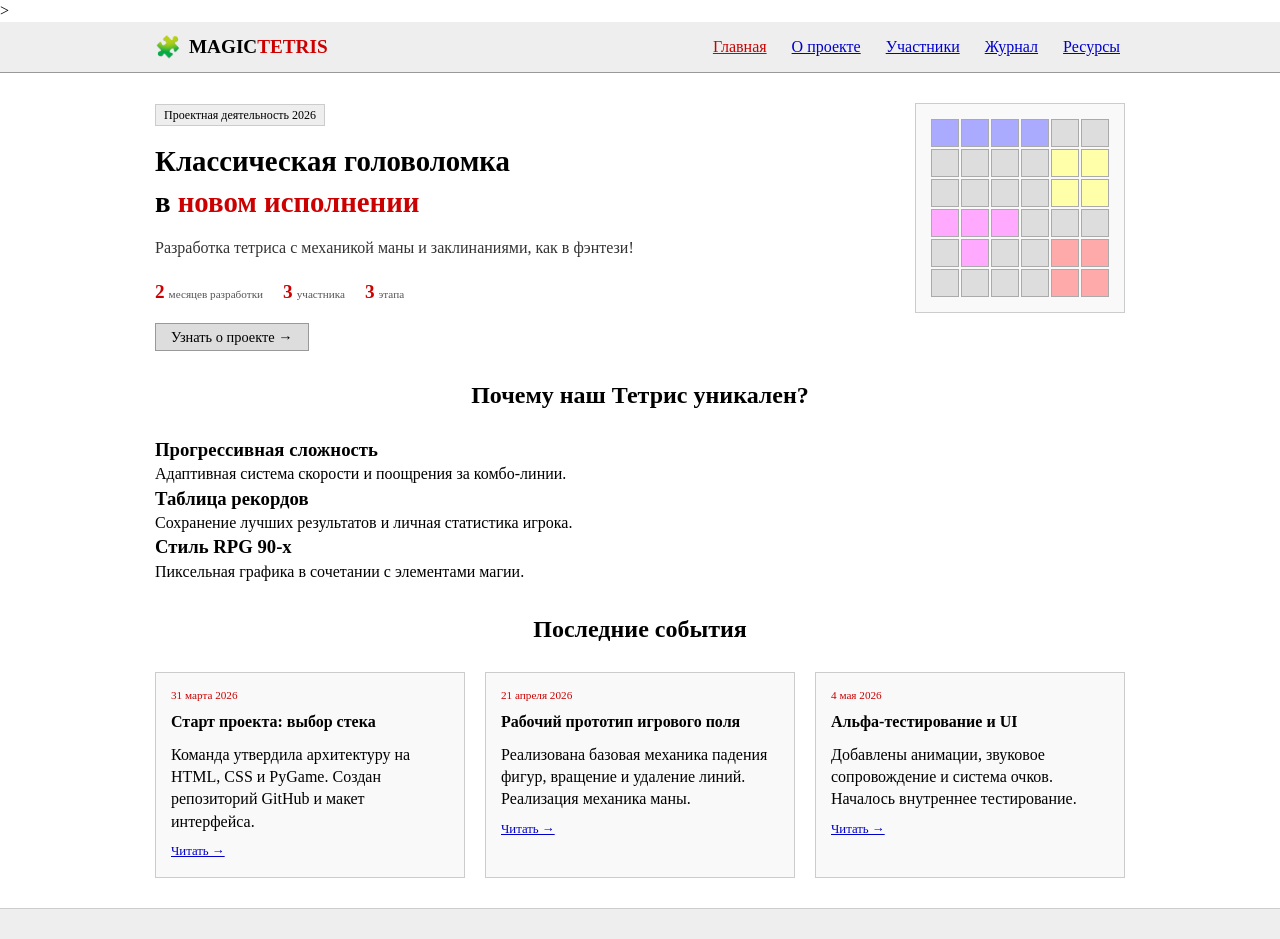
<file: сайт/pages/index.html>
<!DOCTYPE html>
<html lang="ru">
<head>
    <meta charset="UTF-8">
    <meta name="viewport" content="width=device-width, initial-scale=1.0, user-scalable=yes">
    <title>Главная | Тетрис: Проектная деятельность</title>
    <link rel="stylesheet" <link rel="stylesheet" href="../css/style.css">>
    <link href="https://fonts.googleapis.com/css2?family=Inter:opsz,wght@14..32,400;14..32,500;14..32,600;14..32,700&family=VT323&display=swap" rel="stylesheet">
</head>
<body>
    <div class="site-wrapper">
        <header class="main-header">
            <div class="container header-container">
                <div class="logo">
                    <div class="tetris-icon">🧩</div>
                    <span class="logo-text">MAGIC<span class="highlight">TETRIS</span></span>
                </div>
                <nav class="main-nav">
                    <ul>
                        <li><a href="index.html" class="active">Главная</a></li>
                        <li><a href="about.html">О проекте</a></li>
                        <li><a href="team.html">Участники</a></li>
                        <li><a href="journal.html">Журнал</a></li>
                        <li><a href="resources.html">Ресурсы</a></li>
                    </ul>
                </nav>
                <div class="mobile-toggle">☰</div>
            </div>
        </header>

        <main>
            <!-- Герой-секция с анимацией -->
            <section class="hero">
                <div class="container hero-grid">
                    <div class="hero-content">
                        <span class="hero-tag">Проектная деятельность 2026</span>
                        <h1>Классическая головоломка<br>в <span class="neon-text">новом исполнении</span></h1>
                        <p class="hero-annotation">
                            Разработка тетриса с механикой маны и заклинаниями, как в фэнтези!
                        </p>
                        <div class="hero-stats">
                            <div class="stat"><span class="stat-num">2</span> <span>месяцев разработки</span></div>
                            <div class="stat"><span class="stat-num">3</span> <span>участника</span></div>
                            <div class="stat"><span class="stat-num">3</span> <span>этапа</span></div>
                        </div>
                        <a href="about.html" class="btn btn-primary">Узнать о проекте →</a>
                    </div>
                    <div class="hero-visual">
                        <!-- Анимированная сетка тетриса (иллюстрация) -->
                        <div class="tetris-grid-preview">
                            <div class="preview-row"><div class="block i-block"></div><div class="block i-block"></div><div class="block i-block"></div><div class="block i-block"></div><div class="block"></div><div class="block"></div></div>
                            <div class="preview-row"><div class="block"></div><div class="block"></div><div class="block"></div><div class="block"></div><div class="block o-block"></div><div class="block o-block"></div></div>
                            <div class="preview-row"><div class="block"></div><div class="block"></div><div class="block"></div><div class="block"></div><div class="block o-block"></div><div class="block o-block"></div></div>
                            <div class="preview-row"><div class="block t-block"></div><div class="block t-block"></div><div class="block t-block"></div><div class="block"></div><div class="block"></div><div class="block"></div></div>
                            <div class="preview-row"><div class="block"></div><div class="block t-block"></div><div class="block"></div><div class="block"></div><div class="block l-block"></div><div class="block l-block"></div></div>
                            <div class="preview-row"><div class="block"></div><div class="block"></div><div class="block"></div><div class="block"></div><div class="block l-block"></div><div class="block l-block"></div></div>
                        </div>
                    </div>
                </div>
            </section>

            <!-- Краткая аннотация проекта (блок с акцентами) -->
            <section class="features">
                <div class="container">
                    <h2 class="section-title">Почему наш Тетрис уникален?</h2>
                    <div class="features-grid">
                        <div class="feature-card">
                            <div class="feature-icon"></div>
                            <h3>Прогрессивная сложность</h3>
                            <p>Адаптивная система скорости и поощрения за комбо-линии.</p>
                        </div>
                        <div class="feature-card">
                            <div class="feature-icon"></div>
                            <h3>Таблица рекордов</h3>
                            <p>Сохранение лучших результатов и личная статистика игрока.</p>
                        </div>
                        <div class="feature-card">
                            <div class="feature-icon"></div>
                            <h3>Стиль RPG 90-х</h3>
                            <p>Пиксельная графика в сочетании с элементами магии.</p>
                        </div>
                    </div>
                </div>
            </section>

            <!-- Анонс новостей из журнала -->
            <section class="preview-news">
                <div class="container">
                    <h2 class="section-title">Последние события</h2>
                    <div class="news-preview-grid">
                        <article class="news-card">
                            <div class="news-date">31 марта 2026</div>
                            <h3>Старт проекта: выбор стека</h3>
                            <p>Команда утвердила архитектуру на HTML, CSS и PyGame. Создан репозиторий GitHub и макет интерфейса.</p>
                            <a href="journal.html#post1" class="read-more">Читать →</a>
                        </article>
                        <article class="news-card">
                            <div class="news-date">21 апреля 2026</div>
                            <h3>Рабочий прототип игрового поля</h3>
                            <p>Реализована базовая механика падения фигур, вращение и удаление линий. Реализация механика маны.</p>
                            <a href="journal.html#post2" class="read-more">Читать →</a>
                        </article>
                        <article class="news-card">
                            <div class="news-date">4 мая 2026</div>
                            <h3>Альфа-тестирование и UI</h3>
                            <p>Добавлены анимации, звуковое сопровождение и система очков. Началось внутреннее тестирование.</p>
                            <a href="journal.html#post3" class="read-more">Читать →</a>
                        </article>
                    </div>
                </div>
            </section>


        <footer class="main-footer">
            <div class="container footer-inner"></div></div>
        </footer>
    </div>
   
</body>
</html>
</file>
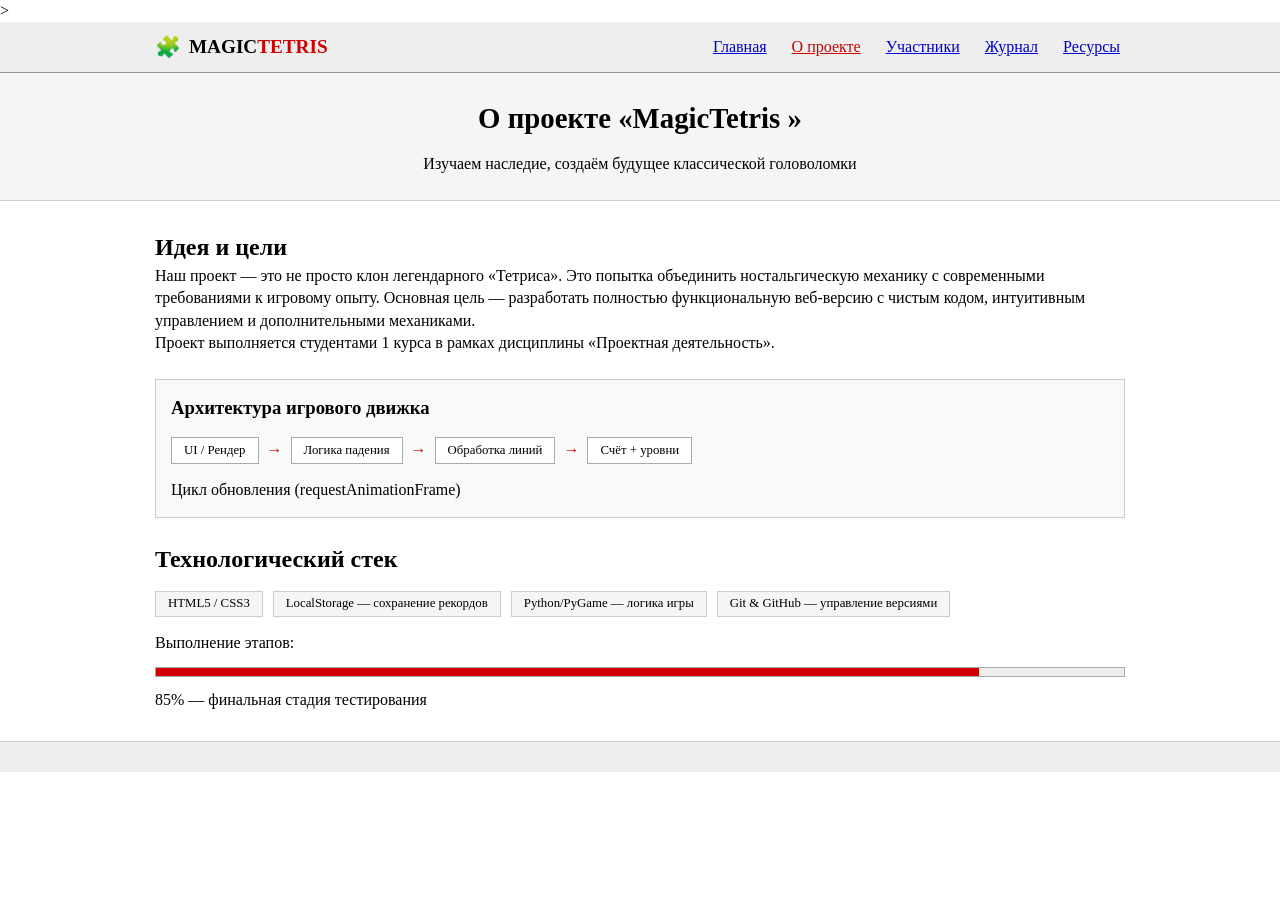
<file: сайт/pages/about.html>
<!DOCTYPE html>
<html lang="ru">
<head>
    <meta charset="UTF-8">
    <meta name="viewport" content="width=device-width, initial-scale=1.0">
    <title>О проекте | Тетрис: команда MagicTetris</title>
    <link rel="stylesheet" <link rel="stylesheet" href="../css/style.css">>
    <link href="https://fonts.googleapis.com/css2?family=Inter:opsz,wght@14..32,400;14..32,600;14..32,700&display=swap" rel="stylesheet">
</head>
<body>
    <div class="site-wrapper">
        <header class="main-header">
            <div class="container header-container">
                <div class="logo"><div class="tetris-icon">🧩</div><span class="logo-text">MAGIC<span class="highlight">TETRIS</span></span></div>
                <nav class="main-nav"><ul><li><a href="index.html">Главная</a></li><li><a href="about.html" class="active">О проекте</a></li><li><a href="team.html">Участники</a></li><li><a href="journal.html">Журнал</a></li><li><a href="resources.html">Ресурсы</a></li></ul></nav>
                <div class="mobile-toggle">☰</div>
            </div>
        </header>

        <main>
            <section class="page-header">
                <div class="container">
                    <h1>О проекте «MagicTetris  »</h1>
                    <p>Изучаем наследие, создаём будущее классической головоломки</p>
                </div>
            </section>

            <section class="about-description">
                <div class="container">
                    <div class="text-block">
                        <h2>Идея и цели</h2>
                        <p>Наш проект — это не просто клон легендарного «Тетриса». Это попытка объединить ностальгическую механику с современными требованиями к игровому опыту. Основная цель — разработать полностью функциональную веб-версию с чистым кодом, интуитивным управлением и дополнительными механиками.</p>
                        <p>Проект выполняется студентами 1 курса в рамках дисциплины «Проектная деятельность».</p>
                    </div>

                    <div class="media-row">
                        <div class="schema-diagram">
                            <h3>Архитектура игрового движка</h3>
                            <div class="schema-grid">
                                <div class="schema-item"> UI / Рендер</div>
                                <div class="schema-arrow">→</div>
                                <div class="schema-item"> Логика падения</div>
                                <div class="schema-arrow">→</div>
                                <div class="schema-item"> Обработка линий</div>
                                <div class="schema-arrow">→</div>
                                <div class="schema-item"> Счёт + уровни</div>
                            </div>
                            <div class="extra-schema"><span>Цикл обновления (requestAnimationFrame)</span></div>
                        </div>
                    </div>

                    <div class="tech-stack">
                        <h2>Технологический стек</h2>
                        <ul class="tech-list">
                            <li>HTML5 / CSS3</li>
                            <li>LocalStorage — сохранение рекордов</li>
                            <li>Python/PyGame — логика игры</li>
                            <li>Git & GitHub — управление версиями</li>
                        </ul>
                        <div class="progress-chart">
                            <span>Выполнение этапов:</span>
                            <div class="progress-bar"><div class="progress-fill" style="width:85%"></div></div>
                            <span>85% — финальная стадия тестирования</span>
                        </div>
                    </div>
                </div>
            </section>
        </main>

        <footer class="main-footer">
            <div class="container footer-inner"></div></div>
        </footer>
    </div>
    
</body>
</html>
</file>
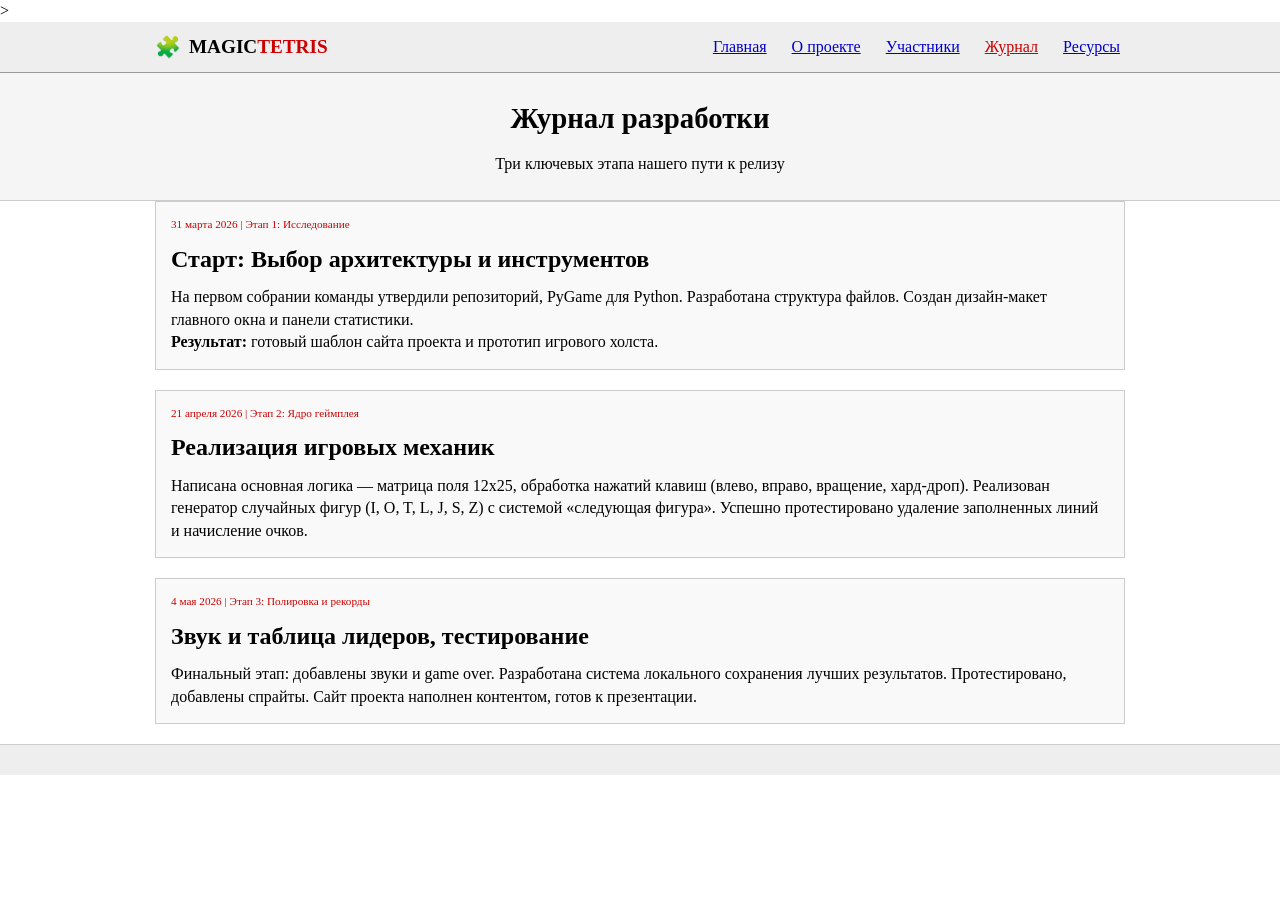
<file: сайт/pages/journal.html>
<!DOCTYPE html>
<html lang="ru">
<head>
    <meta charset="UTF-8">
    <meta name="viewport" content="width=device-width, initial-scale=1.0">
    <title>Журнал проекта | TetrisPro</title>
    <link rel="stylesheet" <link rel="stylesheet" href="../css/style.css">>
    <link href="https://fonts.googleapis.com/css2?family=Inter:opsz,wght@14..32,400;14..32,600;14..32,700&display=swap" rel="stylesheet">
</head>
<body>
    <div class="site-wrapper">
        <header class="main-header">
            <div class="container header-container">
                <div class="logo"><div class="tetris-icon">🧩</div><span class="logo-text">MAGIC<span class="highlight">TETRIS</span></span></div>
                <nav class="main-nav"><ul><li><a href="index.html">Главная</a></li><li><a href="about.html">О проекте</a></li><li><a href="team.html">Участники</a></li><li><a href="journal.html" class="active">Журнал</a></li><li><a href="resources.html">Ресурсы</a></li></ul></nav>
                <div class="mobile-toggle">☰</div>
            </div>
        </header>

        <main>
            <section class="page-header">
                <div class="container"><h1>Журнал разработки</h1><p>Три ключевых этапа нашего пути к релизу</p></div>
            </section>

            <section class="journal-posts container">
                <article class="post" id="post1">
                    <div class="post-meta">31 марта 2026 | Этап 1: Исследование</div>
                    <h2>Старт: Выбор архитектуры и инструментов</h2>
                    <div class="post-content">
                        <p>На первом собрании команды утвердили репозиторий, PyGame для Python. Разработана структура файлов. Создан дизайн-макет главного окна и панели статистики. <br> <strong>Результат:</strong> готовый шаблон сайта проекта и прототип игрового холста.</p>
                    </div>
                </article>

                <article class="post" id="post2">
                    <div class="post-meta">21 апреля 2026 | Этап 2: Ядро геймплея</div>
                    <h2>Реализация игровых механик</h2>
                    <div class="post-content">
                        <p>Написана основная логика — матрица поля 12x25, обработка нажатий клавиш (влево, вправо, вращение, хард-дроп). Реализован генератор случайных фигур (I, O, T, L, J, S, Z) с системой «следующая фигура». Успешно протестировано удаление заполненных линий и начисление очков.</p>
                    </div>
                </article>

                <article class="post" id="post3">
                    <div class="post-meta">4 мая 2026 | Этап 3: Полировка и рекорды</div>
                    <h2>Звук и таблица лидеров, тестирование</h2>
                    <div class="post-content">
                        <p>Финальный этап: добавлены звуки и game over. Разработана система локального сохранения лучших результатов. Протестировано, добавлены спрайты. Сайт проекта наполнен контентом, готов к презентации.</p>
                    </div>
                </article>

                
            </section>
        </main>

        <footer class="main-footer">
            <div class="container footer-inner"></div></div>
        </footer>
    </div>

</body>
</html>
</file>
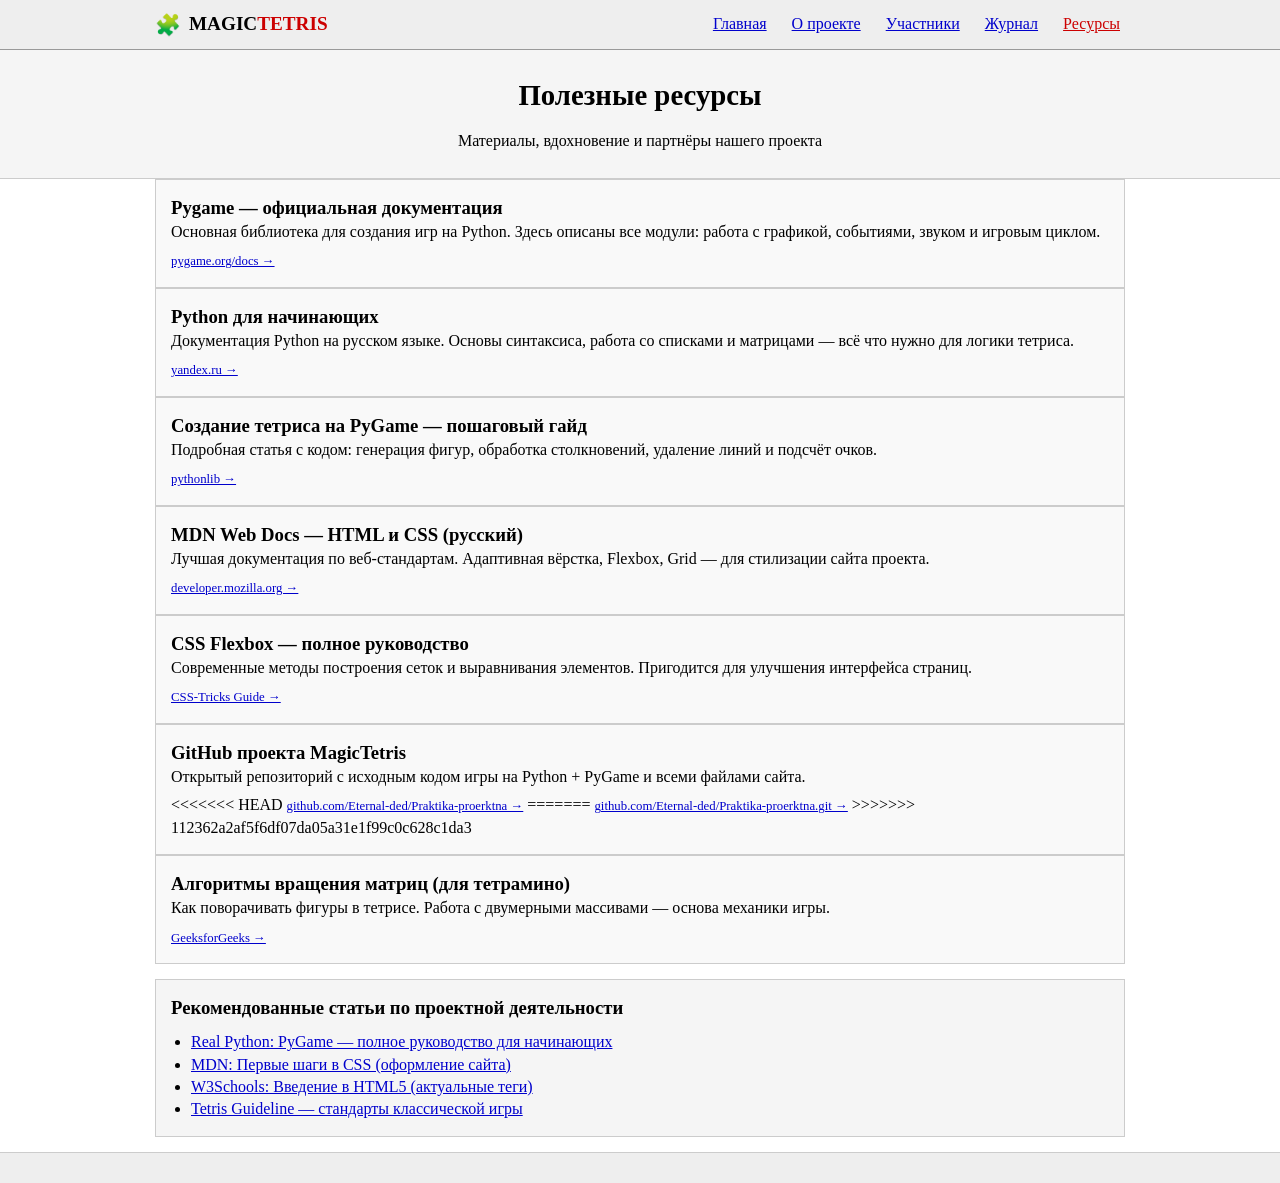
<file: сайт/pages/resources.html>
<!DOCTYPE html>
<html lang="ru">
<head>
    <meta charset="UTF-8">
    <meta name="viewport" content="width=device-width, initial-scale=1.0">
    <title>Ресурсы | Полезные материалы</title>
    <link rel="stylesheet" href="../css/style.css">
    <link href="https://fonts.googleapis.com/css2?family=Inter:opsz,wght@14..32,400;14..32,600;14..32,700&display=swap" rel="stylesheet">
</head>
<body>
    <div class="site-wrapper">
        <header class="main-header">
            <div class="container header-container">
                <div class="logo"><div class="tetris-icon">🧩</div><span class="logo-text">MAGIC<span class="highlight">TETRIS</span></span></div>
                <nav class="main-nav"><ul><li><a href="index.html">Главная</a></li><li><a href="about.html">О проекте</a></li><li><a href="team.html">Участники</a></li><li><a href="journal.html">Журнал</a></li><li><a href="resources.html" class="active">Ресурсы</a></li></ul></nav>
                <div class="mobile-toggle">☰</div>
            </div>
        </header>

        <main>
            <section class="page-header">
                <div class="container"><h1>Полезные ресурсы</h1><p>Материалы, вдохновение и партнёры нашего проекта</p></div>
            </section>

            <section class="resources-links container">
                <div class="resources-grid">
                    <div class="resource-card">
                        <h3>Pygame — официальная документация</h3>
                        <p>Основная библиотека для создания игр на Python. Здесь описаны все модули: работа с графикой, событиями, звуком и игровым циклом.</p>
                        <a href="https://www.pygame.org/docs/" target="_blank" class="btn-resource">pygame.org/docs →</a>
                    </div>

                    <div class="resource-card">
                        <h3>Python для начинающих </h3>
                        <p>Документация Python на русском языке. Основы синтаксиса, работа со списками и матрицами — всё что нужно для логики тетриса.</p>
                        <a href="https://practicum.yandex.ru/backend-developer/?utm_source=yandex&utm_medium=cpc&utm_campaign=Yan_Sch_RF_Prog_backDe_b2c_Kursy_Regular_Freecourse_460&utm_content=sty_search:s_yandex.ru:cid_709723781:gid_5748940731:kw_:pid_57214861645:aid_1909359570432418589:crid_0:rid_57214861645:p_1:pty_dynamic_places:mty_syn:mkw_:dty_desktop:cgcid_0:rn_Рига:rid_11474&utm_term=&etext=&yclid=7355775332191305727#ImageText_whatDoing" target="_blank" class="btn-resource">yandex.ru →</a>
                    </div>

                    <div class="resource-card">
                        <h3>Создание тетриса на PyGame — пошаговый гайд</h3>
                        <p>Подробная статья с кодом: генерация фигур, обработка столкновений, удаление линий и подсчёт очков.</p>
                        <a href="https://pythonlib.ru/post68" target="_blank" class="btn-resource">pythonlib →</a>
                    </div>

                    <div class="resource-card">
                        <h3>MDN Web Docs — HTML и CSS (русский)</h3>
                        <p>Лучшая документация по веб-стандартам. Адаптивная вёрстка, Flexbox, Grid — для стилизации сайта проекта.</p>
                        <a href="https://developer.mozilla.org/ru/docs/Learn/HTML" target="_blank" class="btn-resource">developer.mozilla.org →</a>
                    </div>

                    <div class="resource-card">
                        <h3>CSS Flexbox — полное руководство</h3>
                        <p>Современные методы построения сеток и выравнивания элементов. Пригодится для улучшения интерфейса страниц.</p>
                        <a href="https://css-tricks.com/snippets/css/a-guide-to-flexbox/" target="_blank" class="btn-resource">CSS-Tricks Guide →</a>
                    </div>

                    <div class="resource-card">
                        <h3>GitHub проекта MagicTetris</h3>
                        <p>Открытый репозиторий с исходным кодом игры на Python + PyGame и всеми файлами сайта.</p>
<<<<<<< HEAD
                        <a href="https://github.com/Eternal-ded/Praktika-proerktna.git" target="_blank" class="btn-resource">github.com/Eternal-ded/Praktika-proerktna →</a>
=======
                        <a href="https://github.com/Eternal-ded/Praktika-proerktna.git" target="_blank" class="btn-resource">github.com/Eternal-ded/Praktika-proerktna.git →</a>
>>>>>>> 112362a2af5f6df07da05a31e1f99c0c628c1da3
                    </div>

                    <div class="resource-card">
                        <h3>Алгоритмы вращения матриц (для тетрамино)</h3>
                        <p>Как поворачивать фигуры в тетрисе. Работа с двумерными массивами — основа механики игры.</p>
                        <a href="https://www.geeksforgeeks.org/rotate-matrix-90-degree-without-using-extra-space-set-2/" target="_blank" class="btn-resource">GeeksforGeeks →</a>
                    </div>

                </div>

                <div class="additional-links">
                    <h3>Рекомендованные статьи по проектной деятельности</h3>
                    <ul>
                        <li><a href="https://realpython.com/pygame-a-primer/" target="_blank">Real Python: PyGame — полное руководство для начинающих</a></li>
                        <li><a href="https://developer.mozilla.org/ru/docs/Learn/CSS/First_steps" target="_blank">MDN: Первые шаги в CSS (оформление сайта)</a></li>
                        <li><a href="https://www.w3schools.com/html/html5_intro.asp" target="_blank">W3Schools: Введение в HTML5 (актуальные теги)</a></li>
                        <li><a href="https://tetris.fandom.com/wiki/Tetris_Guideline" target="_blank">Tetris Guideline — стандарты классической игры</a></li>
                    </ul>
                </div>
            </section>
        </main>

        <footer class="main-footer">
            <div class="container footer-inner"></div></div>
        </footer>
    </div>
   
</body>
</html>
</file>
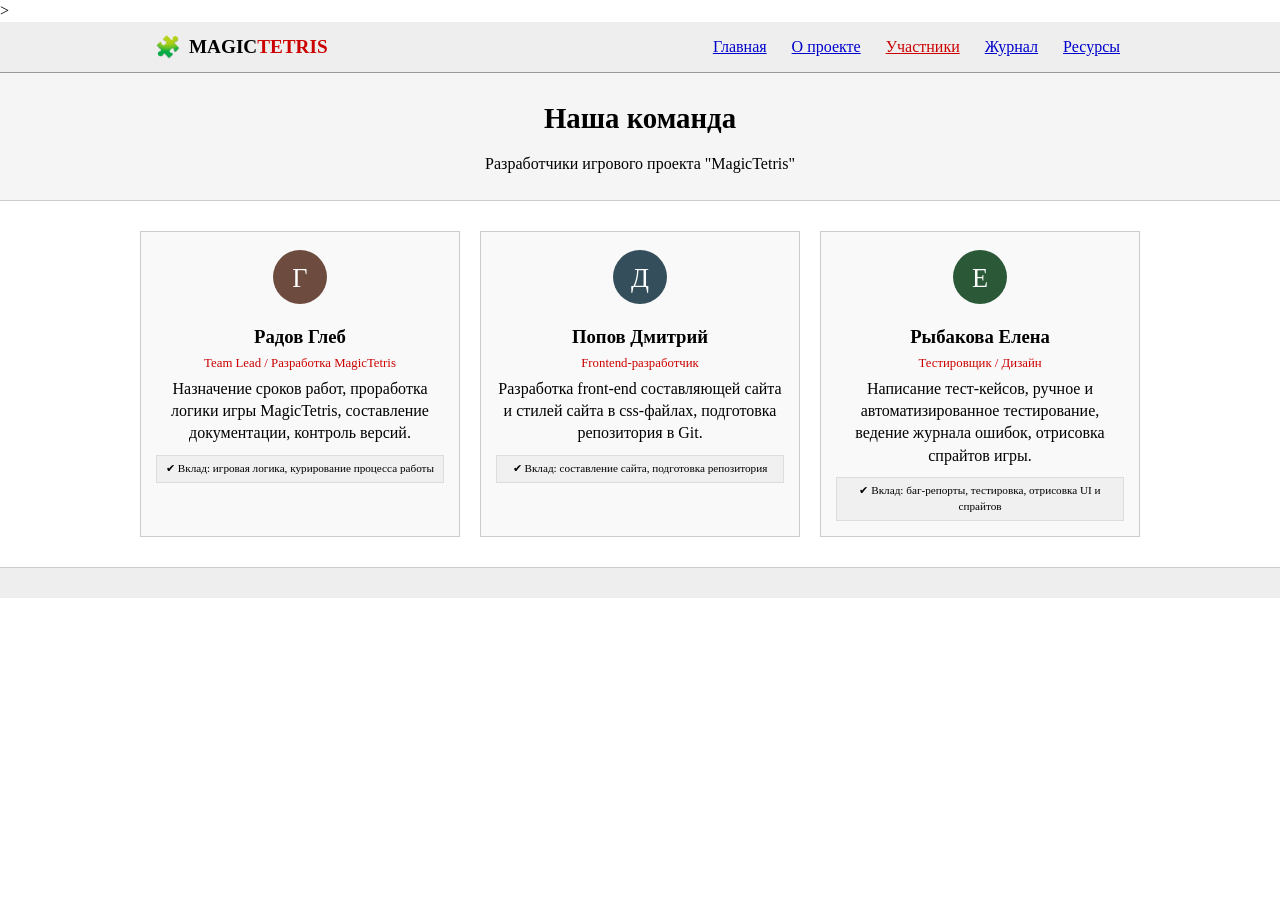
<file: сайт/pages/team.html>
<!DOCTYPE html>
<html lang="ru">
<head>
    <meta charset="UTF-8">
    <meta name="viewport" content="width=device-width, initial-scale=1.0">
    <title>Участники | Команда TetrisPro</title>
    <link rel="stylesheet" <link rel="stylesheet" href="../css/style.css">>
    <link href="https://fonts.googleapis.com/css2?family=Inter:opsz,wght@14..32,400;14..32,600;14..32,700&display=swap" rel="stylesheet">
</head>
<body>
    <div class="site-wrapper">
        <header class="main-header">
            <div class="container header-container">
                <div class="logo"><div class="tetris-icon">🧩</div><span class="logo-text">MAGIC<span class="highlight">TETRIS</span></span></div>
                <nav class="main-nav"><ul><li><a href="index.html">Главная</a></li><li><a href="about.html">О проекте</a></li><li><a href="team.html" class="active">Участники</a></li><li><a href="journal.html">Журнал</a></li><li><a href="resources.html">Ресурсы</a></li></ul></nav>
                <div class="mobile-toggle">☰</div>
            </div>
        </header>

        <main>
            <section class="page-header">
                <div class="container"><h1>Наша команда</h1><p>Разработчики игрового проекта "MagicTetris"</p></div>
            </section>

            <section class="team-section">
                <div class="container team-grid">
                    <div class="team-card">
                        <div class="team-avatar"><img src="data:image/svg+xml,%3Csvg xmlns='http://www.w3.org/2000/svg' viewBox='0 0 100 100'%3E%3Ccircle cx='50' cy='50' r='45' fill='%236d4b3e'/%3E%3Ctext x='50' y='67' font-size='44' text-anchor='middle' fill='white'%3EГ%3C/text%3E%3C/svg%3E" alt="Глеб"></div>
                        <h3>Радов Глеб</h3>
                        <span class="role">Team Lead / Разработка MagicTetris</span>
                        <p>Назначение сроков работ, проработка логики игры MagicTetris, составление документации, контроль версий.</p>
                        <div class="contribution">✔ Вклад: игровая логика, курирование процесса работы</div>
                    </div>
                    <div class="team-card">
                        <div class="team-avatar"><img src="data:image/svg+xml,%3Csvg xmlns='http://www.w3.org/2000/svg' viewBox='0 0 100 100'%3E%3Ccircle cx='50' cy='50' r='45' fill='%23344e5c'/%3E%3Ctext x='50' y='67' font-size='44' text-anchor='middle' fill='white'%3EД%3C/text%3E%3C/svg%3E" alt="Дмитрий"></div>
                        <h3>Попов Дмитрий</h3>
                        <span class="role">Frontend-разработчик</span>
                        <p>Разработка front-end составляющей сайта и стилей сайта в css-файлах, подготовка репозитория в Git. </p>
                        <div class="contribution">✔ Вклад: составление сайта, подготовка репозитория</div>
                    </div>
                    <div class="team-card">
                        <div class="team-avatar"><img src="data:image/svg+xml,%3Csvg xmlns='http://www.w3.org/2000/svg' viewBox='0 0 100 100'%3E%3Ccircle cx='50' cy='50' r='45' fill='%232b5937'/%3E%3Ctext x='50' y='67' font-size='44' text-anchor='middle' fill='white'%3EЕ%3C/text%3E%3C/svg%3E" alt="Елена"></div>
                        <h3>Рыбакова Елена</h3>
                        <span class="role">Тестировщик / Дизайн</span>
                        <p>Написание тест-кейсов, ручное и автоматизированное тестирование, ведение журнала ошибок, отрисовка спрайтов игры.</p>
                        <div class="contribution">✔ Вклад: баг-репорты, тестировка, отрисовка UI и спрайтов</div>
                    </div>

                </div>

            </section>
        </main>

        <footer class="main-footer">
            <div class="container footer-inner"></div></div>
        </footer>
    </div>
  
</body>
</html>
</file>
<file: сайт/css/style.css>
* {
    margin: 0;
    padding: 0;
    box-sizing: border-box;
}

body {
    font-family: 'Times New Roman', Times, serif;
    background: white;
    color: black;
    line-height: 1.4;
}

.container {
    max-width: 1000px;
    margin: 0 auto;
    padding: 0 15px;
}


.main-header {
    background: #eee;
    border-bottom: 1px solid #999;
    padding: 10px 0;
}

.header-container {
    display: flex;
    justify-content: space-between;
    align-items: center;
    flex-wrap: wrap;
    gap: 10px;
}

.logo {
    display: flex;
    align-items: center;
    gap: 8px;
}

.tetris-icon {
    font-size: 1.3rem;
}

.logo-text {
    font-size: 1.2rem;
    font-weight: bold;
}

.logo-text .highlight {
    color: #c00;
}


.main-nav ul {
    display: flex;
    gap: 15px;
    list-style: none;
}

.main-nav a {
    color: #00c;
    text-decoration: underline;
    padding: 2px 5px;
}

.main-nav a:hover, .main-nav a.active {
    color: #c00;
    background: none;
}

.mobile-toggle {
    display: none;
    font-size: 20px;
    cursor: pointer;
}


.btn-primary {
    background: #ddd;
    color: black;
    padding: 5px 15px;
    text-decoration: none;
    border: 1px solid #999;
    cursor: pointer;
    font-family: inherit;
    font-size: 0.9rem;
}

.btn-primary:hover {
    background: #bbb;
}


.hero {
    padding: 30px 0;
    background: white;
}

.hero-grid {
    display: flex;
    flex-wrap: wrap;
    gap: 30px;
    align-items: flex-start;
}

.hero-content {
    flex: 1;
}

.hero-tag {
    background: #eee;
    display: inline-block;
    padding: 2px 8px;
    font-size: 0.75rem;
    margin-bottom: 15px;
    border: 1px solid #ccc;
}

h1 {
    font-size: 1.8rem;
    margin-bottom: 15px;
    font-weight: bold;
}

.neon-text {
    color: #c00;
}

.hero-annotation {
    color: #333;
    margin-bottom: 20px;
}


.mana-preview {
    background: #f5f5f5;
    padding: 8px;
    margin-bottom: 20px;
    border: 1px solid #ccc;
}

.mana-label {
    font-size: 0.7rem;
    color: #333;
    margin-bottom: 3px;
}

.mana-bar-bg {
    background: #ddd;
    height: 12px;
    border: 1px solid #aaa;
}

.mana-bar-fill {
    background: #c00;
    width: 14%;
    height: 100%;
}

.mana-value {
    font-size: 0.85rem;
    margin-top: 3px;
    color: #c00;
}

.hero-stats {
    display: flex;
    gap: 20px;
    margin-bottom: 20px;
}

.stat-num {
    font-size: 1.2rem;
    font-weight: bold;
    color: #c00;
}

.stat span:last-child {
    font-size: 0.7rem;
    color: #555;
}


.hero-visual {
    background: #f9f9f9;
    padding: 15px;
    border: 1px solid #ccc;
}

.game-preview {
    display: flex;
    gap: 15px;
    flex-wrap: wrap;
}

.preview-field {
    text-align: center;
}

.field-label {
    font-size: 0.65rem;
    color: #555;
    margin-bottom: 5px;
}

.tetris-grid-preview {
    display: flex;
    flex-direction: column;
    gap: 2px;
}

.preview-row {
    display: flex;
    gap: 2px;
}

.block {
    width: 28px;
    height: 28px;
    background: #ddd;
    border: 1px solid #aaa;
}

.i-block { background: #aaf; }
.o-block { background: #ffa; }
.t-block { background: #faf; }
.l-block { background: #faa; }


.spells-preview {
    background: #f5f5f5;
    padding: 10px;
    min-width: 120px;
    border: 1px solid #ccc;
}

.spell-item {
    padding: 4px 6px;
    margin: 4px 0;
    background: white;
    font-size: 0.75rem;
    border-left: 3px solid #c00;
}

.spell-mana {
    color: #c00;
    float: right;
}


.spells-section {
    padding: 30px 0;
    background: white;
}

.section-title {
    text-align: center;
    font-size: 1.5rem;
    margin-bottom: 25px;
    font-weight: bold;
}

.spells-grid {
    display: grid;
    grid-template-columns: repeat(auto-fit, minmax(200px, 1fr));
    gap: 20px;
}

.spell-card {
    background: #f9f9f9;
    padding: 15px;
    text-align: center;
    border: 1px solid #ccc;
}

.spell-icon {
    font-size: 1.5rem;
    margin-bottom: 8px;
}

.spell-card h3 {
    margin-bottom: 8px;
    font-size: 1rem;
}

.spell-card p {
    font-size: 0.8rem;
    color: #444;
}

.spell-mana-cost {
    display: inline-block;
    background: #eee;
    padding: 2px 8px;
    font-size: 0.7rem;
    margin-top: 8px;
    border: 1px solid #ccc;
}


.preview-news {
    padding: 30px 0;
    background: white;
}

.news-preview-grid {
    display: grid;
    grid-template-columns: repeat(auto-fit, minmax(260px, 1fr));
    gap: 20px;
}

.news-card {
    background: #f9f9f9;
    padding: 15px;
    border: 1px solid #ccc;
}

.news-date {
    font-size: 0.7rem;
    color: #c00;
    margin-bottom: 8px;
}

.news-card h3 {
    margin-bottom: 10px;
    font-size: 1rem;
}

.read-more {
    color: #00c;
    text-decoration: underline;
    display: inline-block;
    margin-top: 10px;
    font-size: 0.8rem;
}


.graphic-quote {
    background: #f5f5f5;
    padding: 30px 0;
}

.quote-container {
    display: flex;
    flex-wrap: wrap;
    gap: 25px;
}

.quote-text {
    max-width: 500px;
    font-style: italic;
    border-left: 3px solid #c00;
    padding-left: 15px;
}

.quote-text span {
    display: block;
    margin-top: 10px;
    font-size: 0.8rem;
    color: #555;
}


.main-footer {
    background: #eee;
    padding: 15px 0;
    text-align: center;
    border-top: 1px solid #ccc;
}

.footer-inner {
    display: flex;
    justify-content: space-between;
    flex-wrap: wrap;
    gap: 10px;
}

.footer-links {
    display: flex;
    gap: 15px;
}

.footer-links a {
    color: #00c;
    text-decoration: underline;
}


.page-header {
    background: #f5f5f5;
    padding: 25px 0;
    text-align: center;
    border-bottom: 1px solid #ccc;
}

.about-description {
    padding: 30px 0;
    background: white;
}

.media-row {
    display: flex;
    flex-wrap: wrap;
    gap: 25px;
    margin: 25px 0;
}

.schema-diagram {
    background: #f9f9f9;
    padding: 15px;
    flex: 1;
    border: 1px solid #ccc;
}

.schema-grid {
    display: flex;
    flex-wrap: wrap;
    align-items: center;
    gap: 8px;
    margin: 15px 0;
}

.schema-item {
    background: white;
    padding: 4px 12px;
    font-size: 0.8rem;
    border: 1px solid #aaa;
}

.schema-arrow {
    color: #c00;
}

.video-wrapper {
    flex: 1;
}

.video-caption {
    margin-top: 5px;
    font-size: 0.75rem;
    color: #555;
    text-align: center;
}

.tech-list {
    display: flex;
    flex-wrap: wrap;
    gap: 10px;
    list-style: none;
    margin: 15px 0;
}

.tech-list li {
    background: #f5f5f5;
    padding: 3px 12px;
    font-size: 0.8rem;
    border: 1px solid #ccc;
}

.progress-bar {
    background: #eee;
    height: 10px;
    margin: 12px 0;
    border: 1px solid #aaa;
}

.progress-fill {
    background: #c00;
    width: 85%;
    height: 100%;
}


.team-grid {
    display: grid;
    grid-template-columns: repeat(auto-fit, minmax(220px, 1fr));
    gap: 20px;
    padding: 30px 0;
}

.team-card {
    background: #f9f9f9;
    padding: 15px;
    text-align: center;
    border: 1px solid #ccc;
}

.team-avatar img {
    width: 60px;
    margin-bottom: 10px;
}

.role {
    color: #c00;
    font-size: 0.8rem;
    display: block;
    margin: 5px 0;
}

.contribution {
    background: #f0f0f0;
    padding: 5px;
    font-size: 0.7rem;
    margin-top: 10px;
    border: 1px solid #ddd;
}

.gallery {
    display: flex;
    gap: 10px;
    flex-wrap: wrap;
    margin: 20px 0;
}

.gallery img {
    width: 80px;
    background: #f5f5f5;
    padding: 3px;
    border: 1px solid #ccc;
}

<<<<<<< HEAD
=======

>>>>>>> 112362a2af5f6df07da05a31e1f99c0c628c1da3
.journal-posts {
    padding: 30px 0;
}

.post {
    background: #f9f9f9;
    padding: 15px;
    margin-bottom: 20px;
    border: 1px solid #ccc;
}

.post-meta {
    font-size: 0.7rem;
    color: #c00;
    margin-bottom: 10px;
}

.post-content {
    display: flex;
    flex-wrap: wrap;
    gap: 15px;
    margin-top: 10px;
}

.post-img {
    width: 140px;
    background: #eee;
    border: 1px solid #ccc;
}

<<<<<<< HEAD
=======

>>>>>>> 112362a2af5f6df07da05a31e1f99c0c628c1da3
.resources-grid {
    display: grid;
    grid-template-columns: repeat(auto-fit, minmax(230px, 1fr));
    gap: 20px;
    padding: 30px 0;
}

.resource-card {
    background: #f9f9f9;
    padding: 15px;
    border: 1px solid #ccc;
}

.btn-resource {
    color: #00c;
    text-decoration: underline;
    display: inline-block;
    margin-top: 10px;
    font-size: 0.8rem;
}

.additional-links {
    background: #f5f5f5;
    padding: 15px;
    margin: 15px 0;
    border: 1px solid #ccc;
}

.additional-links ul {
    margin-top: 10px;
    margin-left: 20px;
}

.additional-links a {
    color: #00c;
}


@media (max-width: 700px) {
    .main-nav ul {
        display: none;
        flex-direction: column;
        background: white;
        position: absolute;
        top: 50px;
        right: 10px;
        padding: 10px;
        border: 1px solid #ccc;
        width: 150px;
    }
    
    .main-nav ul.show {
        display: flex;
    }
    
    .mobile-toggle {
        display: block;
    }
    
    h1 {
        font-size: 1.5rem;
    }
    
    .block {
        width: 22px;
        height: 22px;
    }
}
</file>
